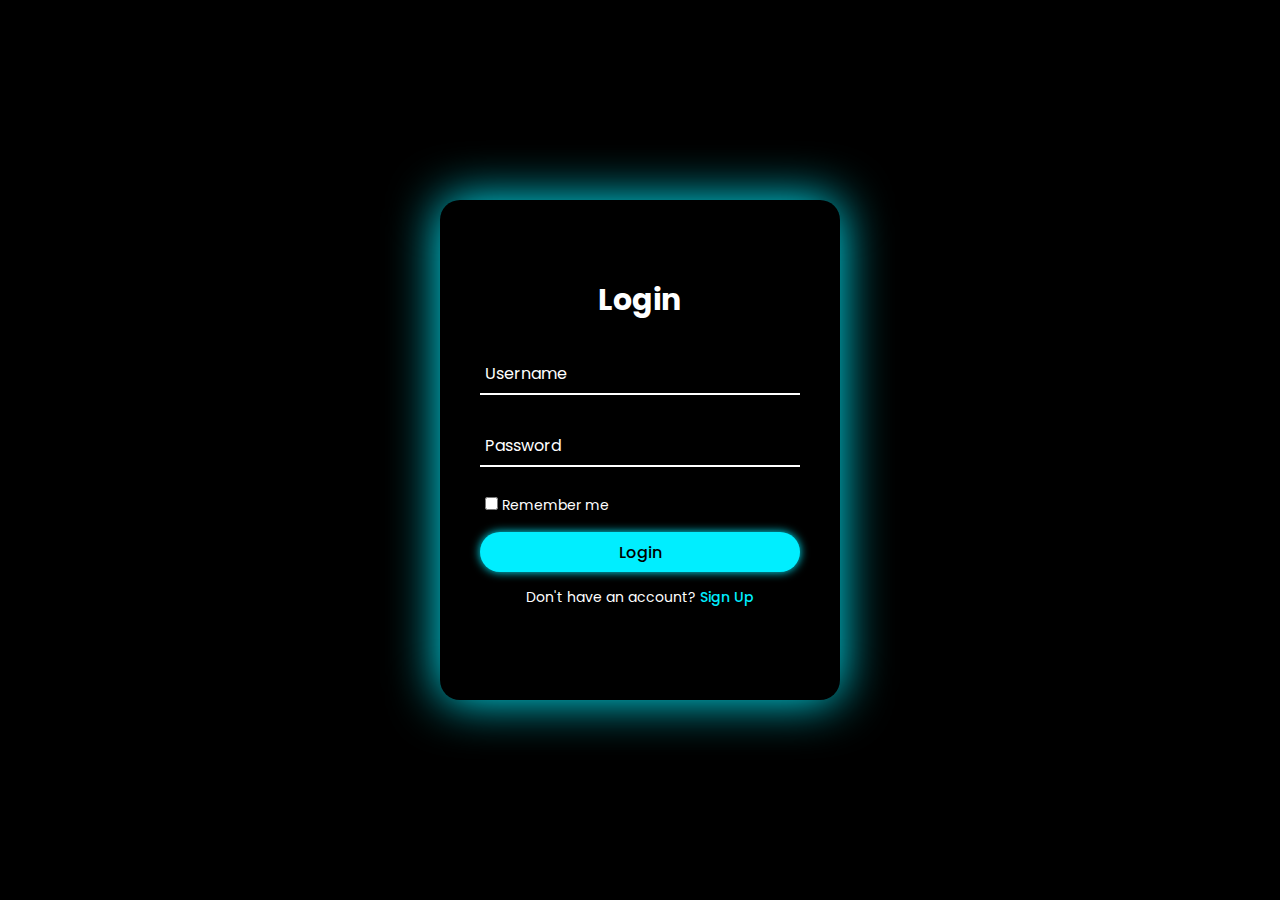
<file: login.html>
<!DOCTYPE html>
<html lang="en">
    <head>
        <meta charset="UTF-8">
        <meta name="viewport" content="width=device-width, initial-scale=1.0">
        <title>Aster Book Store | Login</title>
        <!-- Google Fonts Link For Icon -->
        <link rel="stylesheet"
            href="https://fonts.googleapis.com/css2?family=Material+Symbols+Rounded:opsz,wght,FILL,GRAD@48,400,0,0">
        <link rel="stylesheet" type="text/css" href="style.css">
    </head>
    <body class="login-page">
       <div class="wrapper">
            <div class="form-wrapper sign-in">
                <form action="index.html">
                    <h2>Login</h2>
                    <div class="input-group">
                        <input type="text" id="login-username" required>
                        <label for="login-username">Username</label>
                    </div>
                    <div class="input-group">
                        <input type="password" id="login-password" required>
                        <label for="login-password">Password</label>
                    </div>
                    <div class="remember">
                        <input type="checkbox" id="remember">
                        <label for="remember">Remember me</label>
                    </div>
                    <button type="submit">Login</button>
                    <div class="signUp-link">
                        <p>Don't have an account? <a href="#"
                                class="signUpBtn-link">Sign Up</a></p>
                    </div>
                </form>
            </div>
            <div class="form-wrapper sign-up">
                <form action="index.html">
                    <h2>Sign Up</h2>
                    <div class="input-group">
                        <input type="text" id="signup-username" required>
                        <label for="signup-username">Username</label>
                    </div>
                    <div class="input-group">
                        <input type="email" id="signup-email" required>
                        <label for="signup-email">Email</label>
                    </div>
                    <div class="input-group">
                        <input type="password" id="signup-password" required>
                        <label for="signup-password">Password</label>
                    </div>
                    <div class="remember">
                        <input type="checkbox" id="terms">
                        <label for="terms">I agree to the terms & conditions</label>
                    </div>
                    <button type="submit">Sign Up</button>
                    <div class="signUp-link">
                        <p>Already have an account? <a href="#"
                                class="signInBtn-link">Log In</a></p>
                    </div>
                </form>
            </div>
        </div>
        <script src="main.js"></script>
    </body>
</html>
</file>
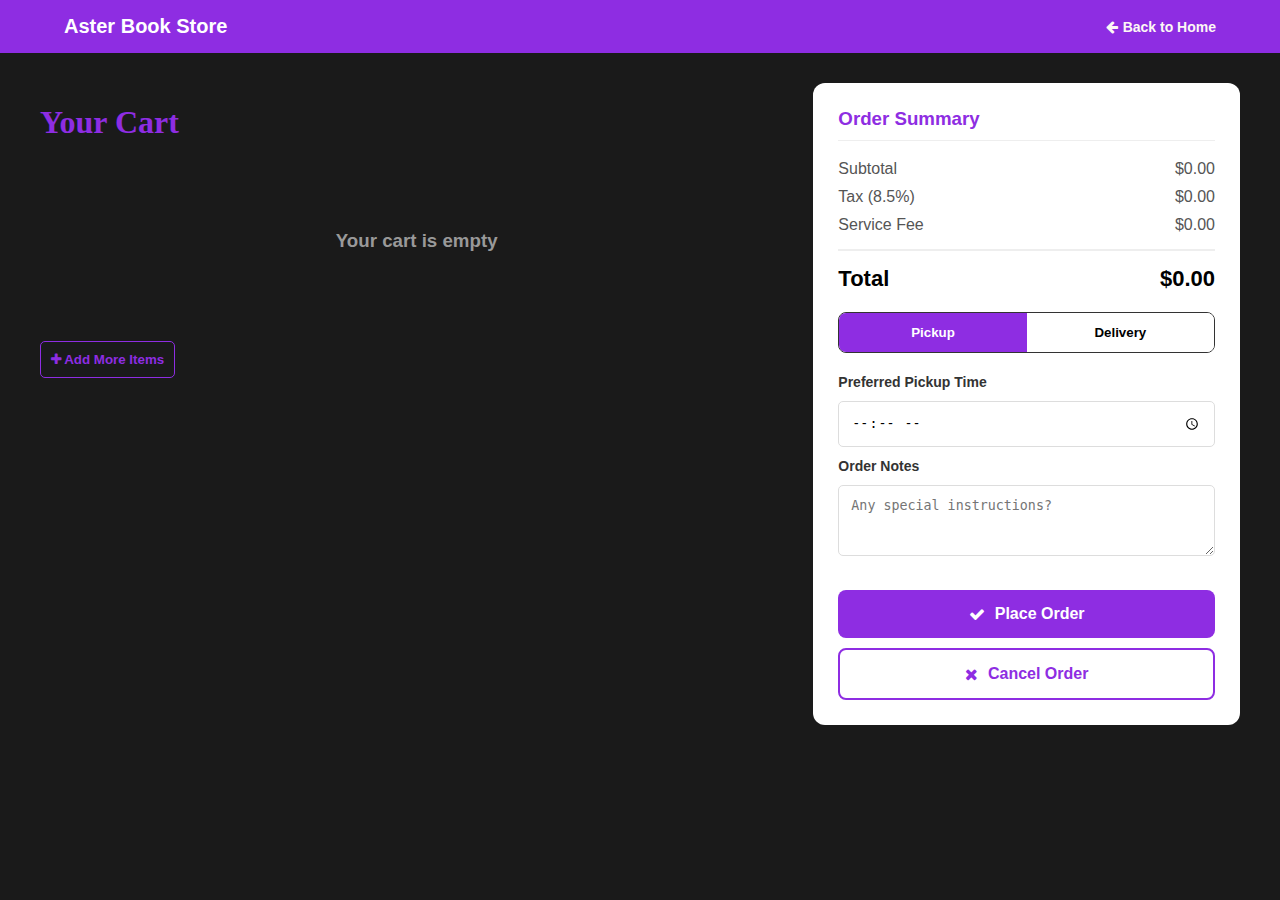
<file: order.html>
<!DOCTYPE html>
<html lang="en">
<head>
    <meta charset="UTF-8">
    <meta name="viewport" content="width=device-width, initial-scale=1.0">
    <title>Your Cart - Aster Book Store</title>
    <link rel="stylesheet" href="https://cdnjs.cloudflare.com/ajax/libs/font-awesome/4.7.0/css/font-awesome.min.css">
    <style>
        :root {
            --primary-bg: #1a1a1a;
            --card-bg: #fdf8f5; 
            --aster-purple: #8e2de2;
            --brown-accent: #6d4c41; 
        }

        body {
            font-family: 'Segoe UI', Tahoma, Geneva, Verdana, sans-serif;
            background-color: var(--primary-bg);
            margin: 0;
            color: #333;
        }

        .navbar {
            background: #8e2de2;
            padding: 15px 5%;
            display: flex;
            justify-content: space-between;
            align-items: center;
            color: #8e2de2;
        }

        .back-link {
            color: var(--card-bg);
            text-decoration: none;
            font-size: 14px;
            display: flex;
            align-items: center;
            gap: 5px;
            font-weight: bold;
        }

        .main-container {
            display: flex;
            max-width: 1200px;
            margin: 30px auto;
            gap: 20px;
            padding: 0 20px;
            flex-wrap: wrap;
        }

        .cart-section {
            flex: 2;
            min-width: 350px;
        }

        .cart-title {
            color: var(--aster-purple);
            font-family: serif;
            font-size: 32px;
            margin-bottom: 20px;
        }

        .item-card {
            background: var(--card-bg);
            border-radius: 12px;
            padding: 20px;
            display: flex;
            align-items: center;
            margin-bottom: 15px;
            box-shadow: 0 4px 6px rgba(0,0,0,0.1);
        }

        .item-image {
            width: 80px;
            height: 110px;
            object-fit: cover;
            border-radius: 5px;
            margin-right: 20px;
        }

        .item-details {
            flex: 1;
        }

        .item-details h4 {
            margin: 0;
            color: var(--brown-accent);
            font-size: 18px;
        }

        .price-each {
            color: #777;
            font-size: 14px;
        }

        .remove-btn {
            background: none;
            border: 1px solid #ff5252;
            color: #ff5252;
            padding: 5px 10px;
            border-radius: 5px;
            cursor: pointer;
            margin-top: 10px;
        }

        .quantity-controls {
            display: flex;
            align-items: center;
            gap: 15px;
            background: white;
            border: 1px solid #ddd;
            border-radius: 20px;
            padding: 5px 15px;
        }

        .qty-btn {
            background: none;
            border: none;
            font-size: 18px;
            cursor: pointer;
            color: var(--aster-purple);
            font-weight: bold;
        }

        /* Order Summary Section */
        .summary-section {
            flex: 1;
            background: white;
            border-radius: 12px;
            padding: 25px;
            height: fit-content;
            min-width: 300px;
        }

        .summary-row {
            display: flex;
            justify-content: space-between;
            margin-bottom: 10px;
            color: #555;
        }

        .total-row {
            border-top: 2px solid #eee;
            margin-top: 15px;
            padding-top: 15px;
            font-weight: bold;
            font-size: 22px;
            color: #000;
        }

        .order-type-toggle {
            display: flex;
            border: 1px solid #333;
            border-radius: 8px;
            margin: 20px 0;
            overflow: hidden;
        }

        .toggle-btn {
            flex: 1;
            padding: 12px;
            border: none;
            background: white;
            cursor: pointer;
            font-weight: bold;
        }

        .toggle-btn.active {
            background: var(--aster-purple);
            color: white;
        }

        .input-field {
            width: 100%;
            padding: 12px;
            margin: 10px 0;
            border: 1px solid #ddd;
            border-radius: 5px;
            box-sizing: border-box;
        }

        .action-btn {
            width: 100%;
            padding: 15px;
            border-radius: 8px;
            font-size: 16px;
            font-weight: bold;
            cursor: pointer;
            display: flex;
            align-items: center;
            justify-content: center;
            gap: 10px;
            transition: 0.3s;
        }

        .place-order-btn {
            background: var(--aster-purple);
            color: white;
            border: none;
            margin-top: 20px;
        }

        .cancel-btn {
            background: white;
            color: var(--aster-purple);
            border: 2px solid var(--aster-purple);
            margin-top: 10px;
        }

        .cancel-btn:hover {
            background: #f8f0ff;
        }

        #successModal {
            display: none;
            position: fixed;
            top: 0; left: 0; width: 100%; height: 100%;
            background: rgba(0,0,0,0.85);
            justify-content: center;
            align-items: center;
            z-index: 1000;
        }

        .modal-box {
            background: white;
            padding: 40px;
            border-radius: 15px;
            text-align: center;
            max-width: 400px;
            width: 90%;
        }

        .success-icon {
            font-size: 60px;
            color: #4caf50;
            margin-bottom: 20px;
        }
    </style>
</head>
<body>

    <nav class="navbar">
        <div class="logo" style="font-weight:bold; font-size:20px;">
            <a style="text-decoration: none; color: white;" href="index.html">
                Aster Book Store
            </a>
        </div>
        <a href="index.html" class="back-link"><i class="fa fa-arrow-left"></i> Back to Home</a>
    </nav>

    <div class="main-container">
        <div class="cart-section">
            <h1 class="cart-title">Your Cart</h1>
            <div id="cartList"></div>
            <button onclick="location.href='books.html'" style="background:none; border: 1px solid var(--aster-purple); color:var(--aster-purple); padding:10px; border-radius:5px; cursor:pointer; margin-top:20px; font-weight:bold;">
                <i class="fa fa-plus"></i> Add More Items
            </button>
        </div>

        <div class="summary-section">
            <h3 style="margin-top:0; border-bottom:1px solid #eee; padding-bottom:10px; color: var(--aster-purple);">Order Summary</h3>
            
            <div class="summary-row"><span>Subtotal</span> <span id="subtotal">$0.00</span></div>
            <div class="summary-row"><span>Tax (8.5%)</span> <span id="tax">$0.00</span></div>
            <div class="summary-row"><span>Service Fee</span> <span id="fee">$0.50</span></div>
            <div class="summary-row total-row"><span>Total</span> <span id="total">$0.00</span></div>

            <div class="order-type-toggle">
                <button class="toggle-btn active" id="pickupBtn" onclick="setOrderType('pickup')">Pickup</button>
                <button class="toggle-btn" id="deliveryBtn" onclick="setOrderType('delivery')">Delivery</button>
            </div>

            <div id="pickupTimeSection">
                <label style="font-size:14px; font-weight:bold;">Preferred Pickup Time</label>
                <input type="time" id="pickupTime" class="input-field">
            </div>

            <div id="deliveryAddress" style="display:none;">
                <label style="font-size:14px; font-weight:bold;">Delivery Address</label>
                <textarea class="input-field" placeholder="Enter your address..."></textarea>
            </div>

            <label style="font-size:14px; font-weight:bold;">Order Notes</label>
            <textarea id="orderNotes" class="input-field" rows="3" placeholder="Any special instructions?"></textarea>

            <button class="action-btn place-order-btn" onclick="processOrder()">
                <i class="fa fa-check"></i> Place Order
            </button>
            
            <button class="action-btn cancel-btn" onclick="cancelOrder()">
                <i class="fa fa-times"></i> Cancel Order
            </button>
        </div>
    </div>

    <div id="successModal">
        <div class="modal-box">
            <div class="success-icon"><i class="fa fa-check-circle"></i></div>
            <h2 style="margin:0;">Order Confirmed!</h2>
            <p><strong id="orderNum"></strong></p>
            <button class="action-btn place-order-btn" onclick="window.location.href='index.html'">Return to Home</button>
        </div>
    </div>

    <script>
        let cart = JSON.parse(localStorage.getItem('asterCart')) || [];

        function renderCart() {
            const cartList = document.getElementById('cartList');
            if(!cartList) return;
            cartList.innerHTML = '';

            if (cart.length === 0) {
                cartList.innerHTML = '<div style="text-align:center; padding:50px; color:#999;"><h3>Your cart is empty</h3></div>';
                updateTotals(0);
                return;
            }

            let subtotal = 0;
            cart.forEach((item, index) => {
                subtotal += (item.price * item.quantity);
                cartList.innerHTML += `
                    <div class="item-card">
                        <img src="${item.image}" class="item-image">
                        <div class="item-details">
                            <h4>${item.name}</h4>
                            <p class="price-each">$${item.price.toFixed(2)} each</p>
                            <button class="remove-btn" onclick="removeItem(${index})"><i class="fa fa-trash"></i> Remove</button>
                        </div>
                        <div class="quantity-controls">
                            <button class="qty-btn" onclick="updateQty(${index}, -1)">-</button>
                            <strong>${item.quantity}</strong>
                            <button class="qty-btn" onclick="updateQty(${index}, 1)">+</button>
                        </div>
                    </div>`;
            });
            updateTotals(subtotal);
        }

        function updateQty(index, change) {
            cart[index].quantity += change;
            if (cart[index].quantity <= 0) cart.splice(index, 1);
            saveAndRefresh();
        }

        function removeItem(index) {
            cart.splice(index, 1);
            saveAndRefresh();
        }

        function saveAndRefresh() {
            localStorage.setItem('asterCart', JSON.stringify(cart));
            renderCart();
        }

        function updateTotals(subtotal) {
            const tax = subtotal * 0.085;
            const fee = subtotal > 0 ? 0.50 : 0;
            const total = subtotal + tax + fee;
            document.getElementById('subtotal').innerText = `$${subtotal.toFixed(2)}`;
            document.getElementById('tax').innerText = `$${tax.toFixed(2)}`;
            document.getElementById('fee').innerText = `$${fee.toFixed(2)}`;
            document.getElementById('total').innerText = `$${total.toFixed(2)}`;
        }

        function setOrderType(type) {
            const deliveryBox = document.getElementById('deliveryAddress');
            const pickupBox = document.getElementById('pickupTimeSection');
            const pBtn = document.getElementById('pickupBtn');
            const dBtn = document.getElementById('deliveryBtn');

            if (type === 'delivery') {
                deliveryBox.style.display = 'block';
                pickupBox.style.display = 'none';
                dBtn.classList.add('active'); 
                pBtn.classList.remove('active');
            } else {
                deliveryBox.style.display = 'none';
                pickupBox.style.display = 'block';
                pBtn.classList.add('active'); 
                dBtn.classList.remove('active');
            }
        }

        function cancelOrder() {
            if (confirm("Clear your cart and return home?")) {
                localStorage.removeItem('asterCart');
                window.location.href = "index.html";
            }
        }

        function processOrder() {
            if (cart.length === 0) return alert("Cart is empty!");
            
            // Pickup validation
            const isPickup = document.getElementById('pickupBtn').classList.contains('active');
            const timeValue = document.getElementById('pickupTime').value;
            if (isPickup && !timeValue) {
                return alert("Please select a pickup time!");
            }

            document.getElementById('orderNum').innerText = "Order #AS" + Math.floor(Math.random() * 899999 + 111111);
            document.getElementById('successModal').style.display = 'flex';
            localStorage.removeItem('asterCart');
        }

        renderCart();
    </script>
</body>
</html>
</file>
<file: style.css>
/* ===== GLOBAL ===== */
@import url('https://fonts.googleapis.com/css2?family=Poppins:wght@300;400;500;600;700;800;900&display=swap');

body {
  margin: 0;
  font-family: Arial, sans-serif;
  background: #121212;
  color: white;
  
}

/* ===== NAVBAR ===== */
.navbar {
  display: flex;
  justify-content: space-between;
  align-items: center;      
  color: white;
  position: sticky;
  top: 0;
  z-index: 1000;
  box-shadow: 0 3px 8px rgba(0,0,0,0.3);}

.navbar {
  display: flex;
  align-items: center;
  justify-content: space-between;
  background: #8e2de2;
  padding: 10px 20px;
}

.nav-left a,
.nav-right a {
  margin: 0 10px;
  color: white;
  padding-left: 30px;
  text-decoration: none;
  font-weight: bold;
}

.nav-center {
  flex: 1;
  display: flex;
  justify-content: center;
}

.nav-center input {
  width: 300px;
  padding: 8px;
  border-radius: 20px;
  border: none;
  justify-content: center;
}

.nav-menu {
  display: flex;
  align-items: center;
  justify-content: space-between;
  flex: 1; 
}

/* NAV LINKS */
.nav-links {
  display: flex;
  gap: 25px;
  list-style: none;
}

.nav-links a {
  color: white;
  text-decoration: none;
  font-size: 18px;
  padding: 8px 14px;
  border-radius: 6px;
  transition: 0.25s;
}

.nav-links a:hover {
  background: #8e2de2;
  color: black;
}

/* MOBILE MENU BUTTON */
.menu-toggle {
  display: none;
  font-size: 30px;
  cursor: pointer;
  color: white;
}

/* LOGO */
.logo {
  display: flex;
  align-items: center;
  gap: 10px;
}

.logo img {
  height: 50px;
  border-radius: 50%;
}

.logo span {
  font-size: 24px;
  font-weight: bold;
}

/* LOGIN FORM */
* {
  margin: 0;
  padding: 0;
  box-sizing: border-box;
  font-family: 'Poppins', sans-serif;
}
body.login-page {
  display: flex;
  justify-content: center;
  align-items: center;
  min-height: 100vh;
  background: #000;
}
.wrapper {
  position: relative;
  width: 400px;
  height: 500px;
  background: #000;
  box-shadow: 0 0 50px #0ef;
  border-radius: 20px;
  padding: 40px;
  overflow: hidden;
}
.wrapper:hover {
  animation: animate 1s linear infinite;
}

@keyframes animate {
  100% {
    filter: hue-rotate(360deg);
  }
}
.form-wrapper {
  display: flex;
  justify-content: center;
  align-items: center;
  width: 100%;
  height: 100%;
  transition: 1s ease-in-out;
}
.wrapper.active .form-wrapper.sign-in {
  transform: translateY(-450px);
}
.wrapper .form-wrapper.sign-up {
  position: absolute;
  top: 450px;
  left: 0;
}
.wrapper.active .form-wrapper.sign-up {
  transform: translateY(-450px);
}

h2 {
  font-size: 30px;
  color: #fff;
  text-align: center;
}
.input-group {
  position: relative;
  margin: 30px 0;
  border-bottom: 2px solid #fff;
}
.input-group label {
  position: absolute;
  top: 50%;
  left: 5px;
  transform: translateY(-50%);
  font-size: 16px;
  color: #fff;
  pointer-events: none;
  transition: .5s;
}
.input-group input {
  width: 320px;
  height: 40px;
  font-size: 16px;
  color: #fff;
  padding: 0 5px;
  background: transparent;
  border: none;
  outline: none;
}
.input-group input:focus~label,
.input-group input:valid~label {
  top: -5px;
}

.remember {
  margin: -5px 0 15px 5px;
}
.remember label {
  color: #fff;
  font-size: 14px;
}
.remember label input {
  accent-color: #0ef;
}
button {
  position: relative;
  width: 100%;
  height: 40px;
  background: #0ef;
  box-shadow: 0 0 10px #0ef;
  font-size: 16px;
  color: #000;
  font-weight: 500;
  cursor: pointer;
  border-radius: 30px;
  border: none;
  outline: none;
}
.signUp-link {
  font-size: 14px;
  text-align: center;
  margin: 15px 0;
}
.signUp-link p {
  color: #fff;
}
.signUp-link p a {
  color: #0ef;
  text-decoration: none;
  font-weight: 500;
}
.signUp-link p a:hover {
  text-decoration: underline;
}

.overlay {
  position: fixed;
  top: 0;
  left: 0;
  width: 100%;
  height: 100%;
  background: rgba(0,0,0,0.7); 
  display: flex;
  justify-content: center;
  align-items: center;
  z-index: 9999; /* Keeps it on top of all other elements */
}

.form-container {
  background: white;
  padding: 30px;
  text-align: center;
  border-radius: 15px;
  width: 300px;
}

/* Used to prevent the user from scrolling while the popup is open */
body.overlay-active {
  overflow: hidden;
}

/* GUEST POPUP STYLES */
.guest-overlay {
  position: fixed;
  top: 0;
  left: 0;
  width: 100%;
  height: 100%;
  background: rgba(0, 0, 0, 0.9); 
  display: flex;
  justify-content: center;
  align-items: center;
  z-index: 10000; 
}

.guest-form-container {
  background: #121212;
  padding: 40px;
  text-align: center;
  border-radius: 20px;
  border: 2px solid #8e2de2; 
  box-shadow: 0 0 20px #8e2de2;
  width: 350px;
}

.guest-form-container button {
  width: 100%;
  padding: 12px;
  margin: 10px 0;
  border-radius: 30px;
  border: none;
  font-weight: bold;
  cursor: pointer;
  transition: 0.3s;
}

#loginBtn {
  background: #8e2de2;
  color: white;
}

#guestBtn {
  background: transparent;
  color: white;
  border: 1px solid white;
}

#guestBtn:hover {
  background: white;
  color: black;
}

/* Fix for the Navbar Buttons */
.nav-right {
    display: flex;
    align-items: center;
}

#navLoginLink, #logoutBtn {
    margin: 0 10px;
    white-space: nowrap; 
}

#logoutBtn {
    color: white; 
}

@media (max-width: 1024px) {
    .menu-toggle {
        display: block !important;
    }

    .nav-menu {
        display: none; 
        flex-direction: column;
        position: absolute;
        top: 100%;
        left: 0;
        width: 100%;
        background: #8e2de2;
        padding: 20px 0;
    }

    .nav-menu.active {
        display: flex;
    }

    .nav-left, .nav-right, .nav-center {
        flex-direction: column;
        width: 100%;
        margin: 10px 0;
    }

}

/* HERO SECTION*/
.hero {
  position: relative;
  height: 100vh;
  background: url('background.png') center/cover no-repeat;
  display: flex;
  justify-content: center;
  align-items: center;
}

.hero-overlay {
  background: rgba(0,0,0,0.5);
  text-align: center;
  padding: 0px 20px;
  color: white;
}

.hero-overlay h1 {
  font-size: 48px;
  margin-bottom: 15px;
}

.hero-overlay p {
  font-size: 20px;
  margin-bottom: 20px;
}

.btn {
  display: inline-block;
  background: #8e2de2;
  color: white;
  padding: 12px 24px;
  text-decoration: none;
  border-radius: 5px;
  font-weight: bold;
  box-shadow: 0 2px 8px rgba(0,0,0,0.1);
  transition: transform 0.3s, box-shadow 0.3s, background 0.3s;
}

.btn:hover {
  background: purple;
}

.btn.small {
  padding: 8px 16px;
  font-size: 16px;
}

/* PRODUCTS SECTION*/
.products-section {
  padding: 60px 5px;
  background: black;
  text-align: center;
}

.products-section h2 {
  font-size: 32px;
  margin-bottom: 30px;
}

.product-grid{
  display: flex;
  justify-content: center;
  gap: 20px;
  margin-bottom: 40px;
  flex-wrap: wrap;
}

.product-card {
  background: #5806a0;
  flex: 1 1 250px;
  max-width: 300px;
  padding: 15px;
  justify-content: space-between;
  border-radius: 10px;
  object-fit: cover;
  box-shadow: 0 2px 8px rgba(0,0,0,0.1);
  transition: transform 0.3s, box-shadow 0.3s;
}

.product-card:hover {
  transform: translateY(-5px);
  box-shadow: 0 4px 12px rgba(0,0,0,0.15);
}

.product-card img {
  height: 350px;
  width: 250px;
  border-radius: 8px;
  margin-bottom: 15px;
}

.product-card h3 {
  font-size: 18px;
  margin-bottom: 8px;
}

.product-card .price {
  font-size: 16px;
  color: black;
  margin-bottom: 12px;
}

/* FOOTER */
.footer {
    background: #222;
    padding: 40px 20px;
    color: #fff;
    text-transform: capitalize;
}

.footer .box-container {
    display: grid;
    grid-template-columns: repeat(auto-fit, minmax(200px, 1fr));
    gap: 20px;
}

.footer .box h3 {
    font-size: 20px;
    margin-bottom: 15px;
    color: #8e2de2; 
}

.footer .box a {
    display: block;
    color: #ddd;
    font-size: 16px;
    margin: 6px 0;
    text-decoration: none;
    transition: 0.3s;
}

.footer .box a:hover {
    color: #8e2de2; 
    padding-left: 5px;
}

.footer .credit {
    text-align: center;
    border-top: 1px solid #444;
    padding-top: 20px;
    margin-top: 20px;
    font-size: 16px;
    color: #ccc;
}

.footer .credit span {
    color: #8e2de2;
    font-weight: bold;
}

/* CATEGORY BTN */
.category-filter {
    display: flex;
    flex-wrap: wrap;
    gap: 12px;
    justify-content: center;
    margin: 30px auto;
    width: 100%;
    max-width: 1000px;
}

.cat-btn {
    padding: 10px 20px;
    border-radius: 30px;
    background: #333;
    color: white;
    font-weight: bold;
    cursor: pointer;

    width: auto;
    flex: 0 0 auto;
}


.cat-btn.active {
    background: #8e2de2;
}

/* The Background Overlay */
.product-modal {
    display: none; 
    position: fixed;
    z-index: 10001; 
    left: 0;
    top: 0;
    width: 100%;
    height: 100%;
    background-color: rgba(0, 0, 0, 0.9); 
    align-items: center;
    justify-content: center;
    backdrop-filter: blur(5px); /
}

/* The Popup Box */
.modal-content {
    background-color: #1a1a1a;
    padding: 30px;
    border: 2px solid #8e2de2; 
    border-radius: 20px;
    width: 90%;
    max-width: 800px;
    position: relative;
    box-shadow: 0 0 30px rgba(142, 45, 226, 0.5);
    animation: fadeIn 0.3s ease-in-out;
}

@keyframes fadeIn {
    from { opacity: 0; transform: scale(0.9); }
    to { opacity: 1; transform: scale(1); }
}

/* Close Button (X) */
.close-modal {
    position: absolute;
    top: 15px;
    right: 25px;
    color: white;
    font-size: 35px;
    font-weight: bold;
    cursor: pointer;
    transition: 0.3s;
}

.close-modal:hover {
    color: #ff4d4d;
}

/* Modal Layout (Flexbox) */
.modal-body {
    display: flex;
    gap: 30px;
    align-items: flex-start;
    flex-wrap: wrap; 
    margin-top: 20px;
}

#modalImg {
    width: 100%;
    max-width: 300px;
    border-radius: 10px;
    box-shadow: 0 5px 15px rgba(0,0,0,0.5);
}

.modal-text {
    flex: 1;
    min-width: 300px;
    text-align: left;
}

#modalTitle {
    font-size: 28px;
    color: #8e2de2;
    margin-bottom: 10px;
    font-weight: 800;
}

#modalPrice {
    font-size: 22px;
    color: #0ef; 
    margin-bottom: 15px;
    font-weight: bold;
}

#modalDescription {
    font-size: 16px;
    line-height: 1.6;
    color: #ddd;
    margin-bottom: 25px;
}

@media (max-width: 600px) {
    .modal-body {
        flex-direction: column;
        align-items: center;
        text-align: center;
    }
    .modal-text {
        text-align: center;
    }
}


@media screen and (max-width: 768px) {
    
    .modal-content {
        width: 95%;
        max-height: 90vh; 
        overflow-y: auto; 
        padding: 20px;
        margin: 10px;
    }

    .modal-body {
        flex-direction: column;
        align-items: center;
        text-align: center;
    }

    #modalImg {
        max-width: 180px; 
        margin-bottom: 15px;
    }

    .modal-text {
        min-width: unset;
        width: 100%;
    }

    #modalTitle {
        font-size: 22px;
    }

    #modalDescription {
        font-size: 14px;
        text-align: justify;
    }

    .category-filter {
        width: 100%;
        justify-content: center;
        flex-wrap: wrap; 
        padding: 0 10px;
    }

    .product-card img {
        height: auto;
        aspect-ratio: 2/3; 
        width: 100%;
    }
}
</file>
